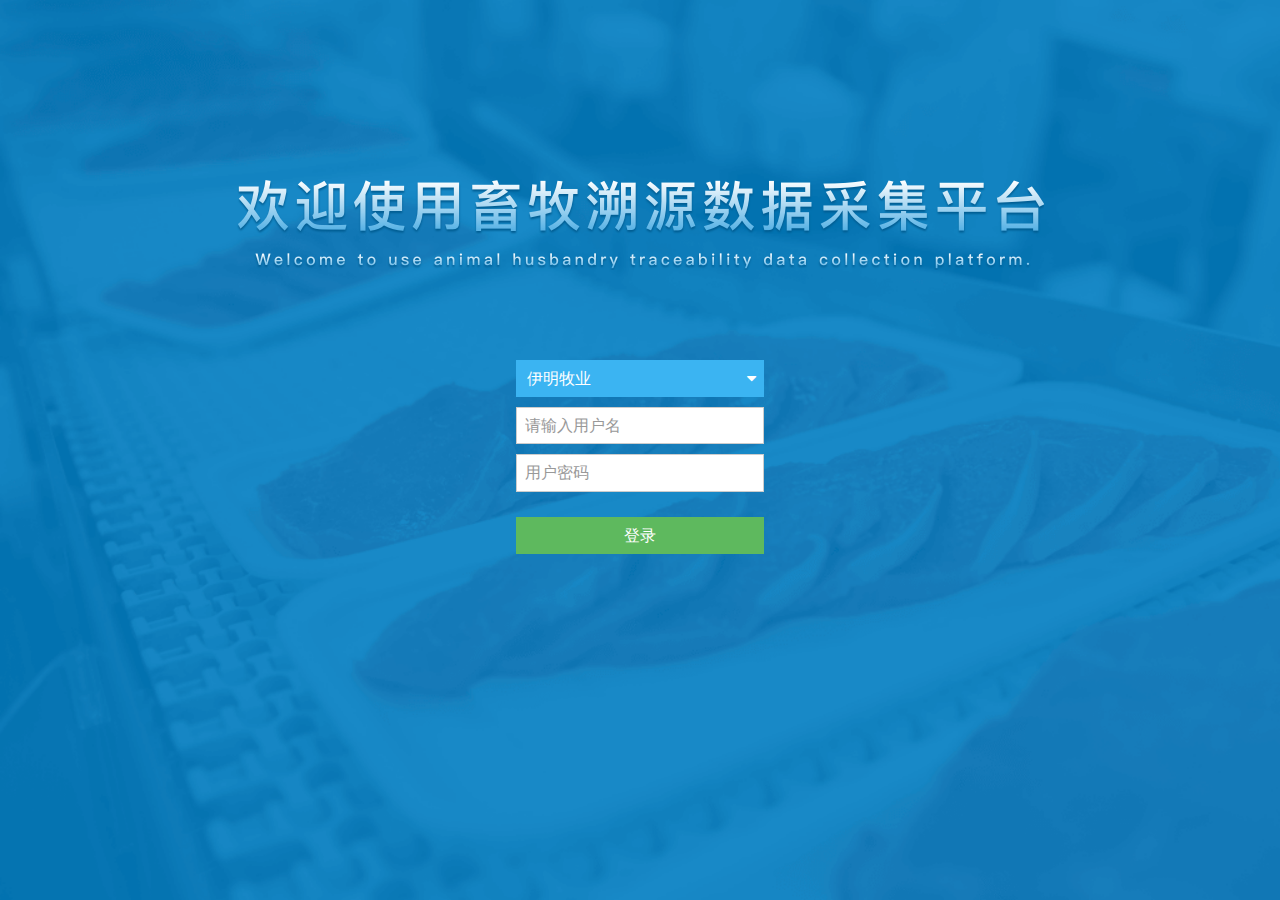
<file: butcher/index.html>
<!DOCTYPE html PUBLIC "-//WAPFORUM//DTD XHTML Mobile 1.0//EN" "http://www.wapforum.org/DTD/xhtml-mobile10.dtd">
<html>

<head lang="en">
    <meta charset="UTF-8">
    <meta http-equiv="X-UA-Compatible" content="IE=edge">
    <meta name="viewport" content="width=device-width,initial-scale=1.0,maximum-scale=1.0,user-scalable=0" ">
    <meta name="format-detection" content="telephone=no">
    <!-- Set render engine for 360 browser -->
    <meta name="renderer" content="webkit">
    <!-- No Baidu Siteapp-->
    <meta http-equiv="Cache-Control" content="no-siteapp" />
    <link rel="alternate icon" type="image/png" href="favicon.png">
    <link rel="stylesheet" href="css/amazeui.min.css" />
    <link rel="stylesheet" href="css/main.css" />

    <script src="js/jquery-3.3.1.min.js"></script>
    <script src="js/amazeui.min.js"></script>
    <title>屠宰</title>


</head>

<body>
    <div class="login">
        <div class="login-title hidden" style="background-image: url(images/bgtitle.png);"></div>
        <div class="login-input hidden">
            <select data-am-selected="{btnWidth: '100%', btnSize: 'sm', btnStyle: 'secondary'}">
                <option value="1" selected>伊明牧业</option>
                <option value="2">伊利牧业</option>
                <option value="3">蒙牛牧业</option>
            </select>
            <form class="am-form">
                <fieldset class="am-form-set am-form-icon am-form-feedback">
                    <div class="am-form-group am-form-icon am-form-feedback">
                        <input type="text" name="username" class="am-form-field" placeholder="请输入用户名">
                    </div>
                    <div class="am-form-group am-form-icon am-form-feedback">
                        <input type="text" name="password" class="am-form-field" placeholder="用户密码">
                    </div>
                </fieldset>
                <button type="submit" id="submit" class="am-btn am-btn-success am-btn-block">登录</button>
            </form>
            <div class="alert">
                <p></p>
            </div>
        </div>
    </div>
    <div class="nav">
        <ul class="one">
            <li>
                <a href="" class="am-btn hidden" title="butch" data-nav="1" style="background-color: #18B7B7;">
                    <img src="images/butch.png" alt="" />
                    <p>个体屠宰</p>
                </a>
            </li>
            <li>
                <a href="weighing.html" class="am-btn hidden" title="weight" data-nav="2" style="background-color: #03A1E6;">
                    <img src="images/weight.png" alt="" />
                    <p>白条称重</p>
                </a>
            </li>
            <li>
                <a href="acid.html" class="am-btn hidden" title="acid" data-nav="3" style="background-color: #646464;">
                    <img src="images/acid.png" alt="" />
                    <p>排酸</p>
                </a>
            </li>
        </ul>
        <ul class="two">
            <li>
                <a href="" class="am-btn hidden" title="break" data-nav="4" style="background-color: #E25411;">
                    <img src="images/break.png" alt="" />
                    <p>分割</p>
                </a>
            </li>
            <li>
                <ul>
                    <li>
                        <a href="package.html" class="am-btn hidden" title="package" data-nav="5" style="background-color: #FF9A2C;">
                            <img src="images/package.png" alt="" />
                            <p>包装</p>
                        </a>
                    </li>
                    <li>
                        <a href="" class="am-btn hidden" title="paste" data-nav="6" style="background-color: #4E68E0;">
                            <img src="images/paste.png" alt="" />
                            <p>克隆</p>
                        </a>
                    </li>
                </ul>
            </li>
            <li>
                <a href="" class="am-btn hidden" title="storage" data-nav="7" style="background-color: #26AC0C;">
                    <img src="images/storage.png" alt="" />
                    <p>出入库</p>
                </a>
            </li>
        </ul>
    </div>

    <div class="am-modal am-modal-loading am-modal-no-btn" tabindex="-1" id="my-modal-loading">
        <div class="am-modal-dialog">
            <div class="am-modal-hd">正在提交...</div>
            <div class="am-modal-bd">
                <span class="am-icon-spinner am-icon-spin"></span>
            </div>
        </div>
    </div>

<script>
    // 内容渐入
    $(window).on('load',function() {
        setTimeout(function(){
            $('.login-title').removeClass('hidden').addClass('am-animation-fade');
        },200);
        setTimeout(function(){
            $('.login-input').removeClass('hidden').addClass('am-animation-fade');
        },500);
        setTimeout(function(){
            $('.am-animation-fade').removeClass('am-animation-fade');
        },1400);
    });
    $(function(){
        $('#submit').on('click',function(){
            event.preventDefault();
            // 输入内容校验
            var username = $('input[name="username"]').val();
            var password = $('input[name="password"]').val();
            if(username != ''){
                if(password != ''){
                    submit();
                }else{
                    $('input[name="password"]').parent('.am-form-group').addClass('am-form-warning');
                    $('input[name="password"]').focus();
                };
            }else{
                $('input[name="username"]').parent('.am-form-group').addClass('am-form-warning');
                $('input[name="username"]').focus();
            }
        });
        // 清除警告样式
        $('.am-form-field').on('change',function(){
            if($(this).val() != ''){
                $(this).parent('.am-form-group').removeClass('am-form-warning');
                $('.alert p').html('');
            };
        })
    })

    function submit(){
        $('#my-modal-loading').modal('open');
        // 提交返回操作
        var success = true;
        var false_msg = '用户名或密码错误';

        if(success){

            setTimeout(function(){
                $('#my-modal-loading').modal('close');
                $('.login-input').addClass('hidden');
                $('.login').css('z-index','1');
                upFade();
            },200);

        }else{

            setTimeout(function(){
                $('#my-modal-loading').modal('close');
                $('.alert p').html(false_msg);
            },200);
            setTimeout(function(){
                $('.am-selected').addClass('am-animation-shake');
                $('.am-form').addClass('am-animation-shake');
            },300);
            setTimeout(function(){
                $('.am-selected').removeClass('am-animation-shake');
                $('.am-form').removeClass('am-animation-shake');
            },600)
        }
    }

    var upNum = 1;
    function upFade(){
        if( upNum < 8 ){
            setTimeout(function(){
                $('a[data-nav="'+upNum+'"]').removeClass('hidden').addClass('am-animation-slide-bottom');
                upNum++;
                upFade();
            },100)
        }
    }

</script>
</body>

</html>
</file>
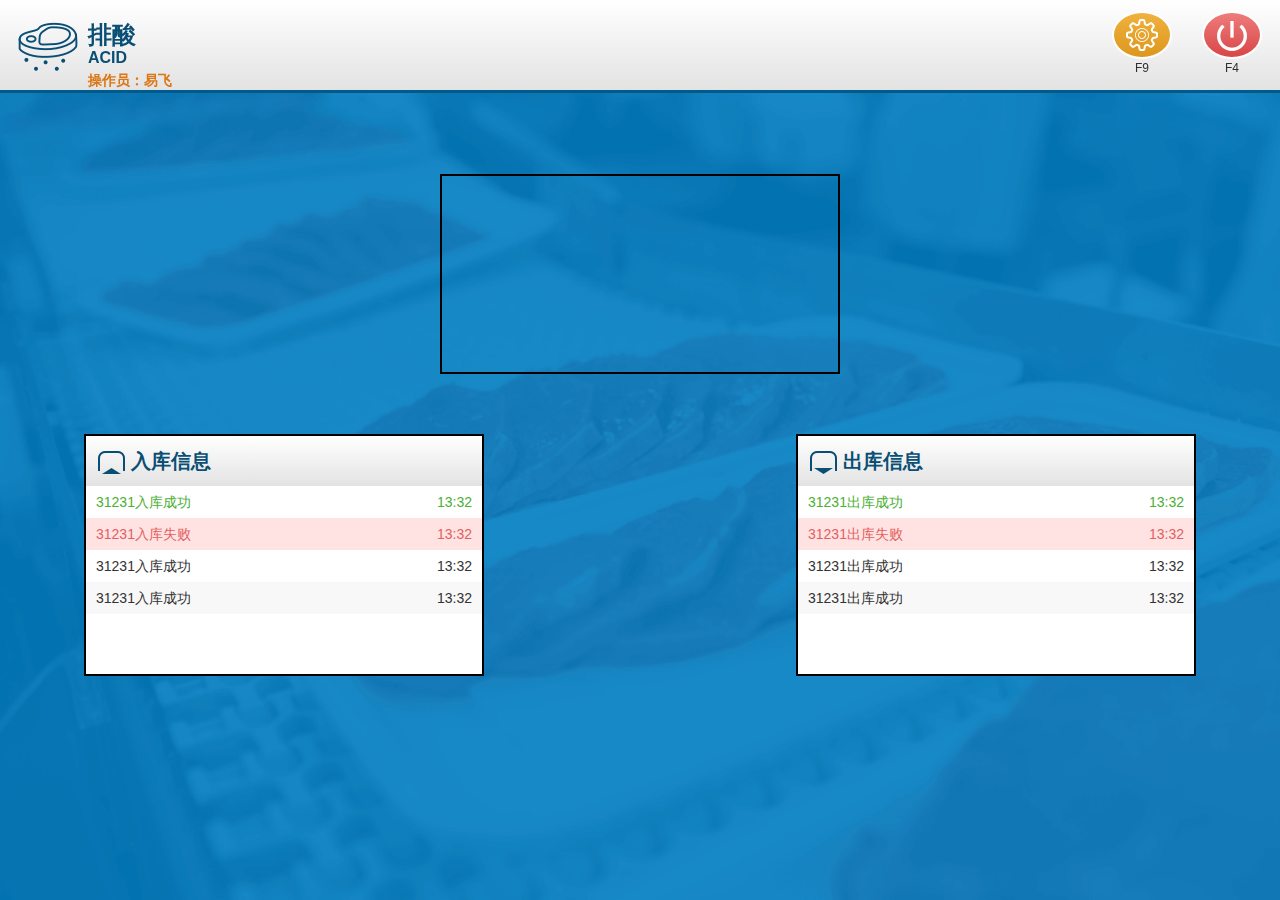
<file: butcher/acid.html>
<!DOCTYPE html PUBLIC "-//WAPFORUM//DTD XHTML Mobile 1.0//EN" "http://www.wapforum.org/DTD/xhtml-mobile10.dtd">
<html>

<head lang="en">
    <meta charset="UTF-8">
    <meta http-equiv="X-UA-Compatible" content="IE=edge">
    <meta name="viewport" content="width=device-width,initial-scale=1.0,maximum-scale=1.0,user-scalable=0" ">
    <meta name="format-detection" content="telephone=no">
    <!-- Set render engine for 360 browser -->
    <meta name="renderer" content="webkit">
    <!-- No Baidu Siteapp-->
    <meta http-equiv="Cache-Control" content="no-siteapp" />
    <link rel="alternate icon" type="image/png" href="favicon.png">
    <link rel="stylesheet" href="css/amazeui.min.css" />
    <link rel="stylesheet" href="css/main.css" />

    <script src="js/jquery-3.3.1.min.js"></script>
    <script src="js/amazeui.min.js"></script>
    <title>排酸</title>


</head>

<body>
    <header>
        <div class="head">
            <div class="title">
                <img src="images/acid-blue.png" alt="" />
                <h1>
                    <p>排酸</p>
                    <span>ACID</span>
                </h1>
            </div>
            <div class="control">
                <ul>
                    <li>
                        <a href="javsscript:;" class="am-btn" data-fun="2">
                            <img src="images/set.png" alt="" />
                        </a>
                        <p>F9</p>
                    </li>
                    <li>
                        <a href="javsscript:;" class="am-btn" data-fun="3">
                            <img src="images/quit.png" alt="" />
                        </a>
                        <p>F4</p>
                    </li>
                </ul>
            </div>
        </div>
        <div class="username"><span>操作员：易飞</span></div>
    </header>
    <div class="fun_bd">
        <div class="temperature">
            <div class="display">

            </div>
            <div class="info">
                <div class="table">
                    <div class="hd">
                        <img src="images/storage-in.png" alt="" />
                        <span>入库信息</span>
                    </div>
                    <div class="bd">
                        <ul>
                            <li data-num="1">
                                <span>31231入库成功</span><span>13:32</span>
                            </li>
                            <li data-num="0">
                                <span>31231入库失败</span><span>13:32</span>
                            </li>
                            <li data-num="1">
                                <span>31231入库成功</span><span>13:32</span>
                            </li>
                            <li data-num="1">
                                <span>31231入库成功</span><span>13:32</span>
                            </li>
                        </ul>
                    </div>
                </div>
                <div class="table">
                    <div class="hd">
                        <img src="images/storage-out.png" alt="" />
                        <span>出库信息</span>
                    </div>
                    <div class="bd">
                        <ul>
                            <li data-num="1">
                                <span>31231出库成功</span><span>13:32</span>
                            </li>
                            <li data-num="0">
                                <span>31231出库失败</span><span>13:32</span>
                            </li>
                            <li data-num="1">
                                <span>31231出库成功</span><span>13:32</span>
                            </li>
                            <li data-num="1">
                                <span>31231出库成功</span><span>13:32</span>
                            </li>
                        </ul>
                    </div>
                </div>
            </div>
        </div>
    </div>

<script>

    $(window).on('load',function() {

    });
    $(function(){

    });



</script>
</body>

</html>
</file>
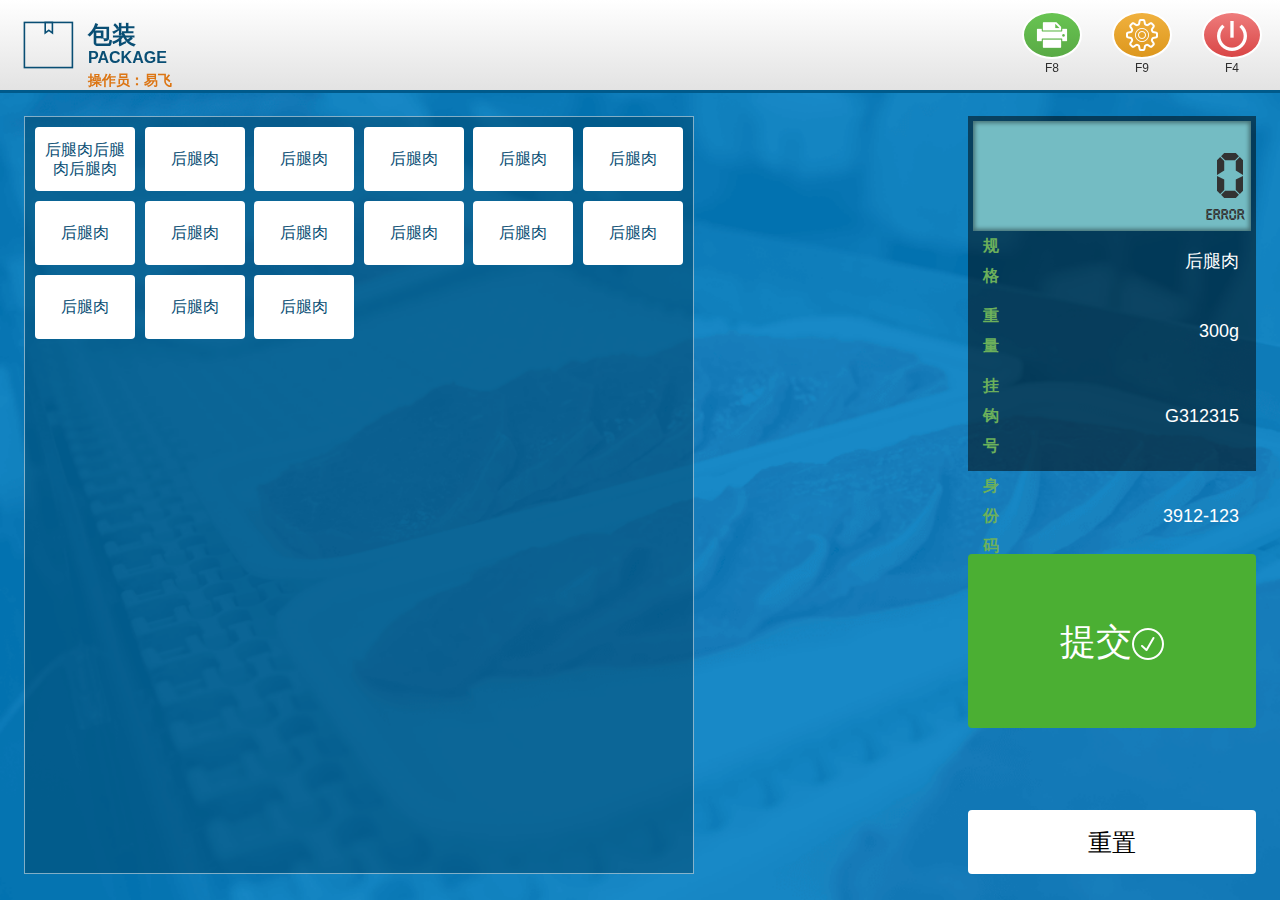
<file: butcher/package.html>
<!DOCTYPE html PUBLIC "-//WAPFORUM//DTD XHTML Mobile 1.0//EN" "http://www.wapforum.org/DTD/xhtml-mobile10.dtd">
<html>

<head lang="en">
    <meta charset="UTF-8">
    <meta http-equiv="X-UA-Compatible" content="IE=edge">
    <meta name="viewport" content="width=device-width,initial-scale=1.0,maximum-scale=1.0,user-scalable=0" ">
    <meta name="format-detection" content="telephone=no">
    <!-- Set render engine for 360 browser -->
    <meta name="renderer" content="webkit">
    <!-- No Baidu Siteapp-->
    <meta http-equiv="Cache-Control" content="no-siteapp" />
    <link rel="alternate icon" type="image/png" href="favicon.png">
    <link rel="stylesheet" href="css/amazeui.min.css" />
    <link rel="stylesheet" href="css/main.css" />

    <script src="js/jquery-3.3.1.min.js"></script>
    <script src="js/amazeui.min.js"></script>
    <title>包装</title>


</head>

<body>
    <header>
        <div class="head">
            <div class="title">
                <img src="images/package-blue.png" alt="" />
                <h1>
                    <p>包装</p>
                    <span>PACKAGE</span>
                </h1>
            </div>
            <div class="control">
                <ul>
                    <li>
                        <a href="print.html" class="am-btn" data-fun="4">
                            <img src="images/print.png" alt="" />
                        </a>
                        <p>F8</p>
                    </li>
                    <li>
                        <a href="javsscript:;" class="am-btn" data-fun="2">
                            <img src="images/set.png" alt="" />
                        </a>
                        <p>F9</p>
                    </li>
                    <li>
                        <a href="javsscript:;" class="am-btn" data-fun="3">
                            <img src="images/quit.png" alt="" />
                        </a>
                        <p>F4</p>
                    </li>
                </ul>
            </div>
        </div>
        <div class="username"><span>操作员：易飞</span></div>
    </header>
    <div class="fun_bd">
        <div class="package-control">
            <div class="list">
                <a href="javsscript:;" class="am-btn"><span>后腿肉后腿肉后腿肉</span></a>
                <a href="javsscript:;" class="am-btn"><span>后腿肉</span></a>
                <a href="javsscript:;" class="am-btn"><span>后腿肉</span></a>
                <a href="javsscript:;" class="am-btn"><span>后腿肉</span></a>
                <a href="javsscript:;" class="am-btn"><span>后腿肉</span></a>
                <a href="javsscript:;" class="am-btn"><span>后腿肉</span></a>
                <a href="javsscript:;" class="am-btn"><span>后腿肉</span></a>
                <a href="javsscript:;" class="am-btn"><span>后腿肉</span></a>
                <a href="javsscript:;" class="am-btn"><span>后腿肉</span></a>
                <a href="javsscript:;" class="am-btn"><span>后腿肉</span></a>
                <a href="javsscript:;" class="am-btn"><span>后腿肉</span></a>
                <a href="javsscript:;" class="am-btn"><span>后腿肉</span></a>
                <a href="javsscript:;" class="am-btn"><span>后腿肉</span></a>
                <a href="javsscript:;" class="am-btn"><span>后腿肉</span></a>
                <a href="javsscript:;" class="am-btn"><span>后腿肉</span></a>
            </div>
            <div class="function">
                <div class="display">
                    <div class="led">
                        <p>1234567890</p>
                        <span class="error hidden">error</span>
                    </div>
                    <div class="record">
                        <ul>
                            <li>
                                <label>规格</label><input type="text" readonly="" value="后腿肉" />
                            </li>
                            <li>
                                <label>重量</label><input type="text" readonly="" value="300g" />
                            </li>
                            <li>
                                <label>挂钩号</label><input type="text" readonly="" value="G312315" />
                            </li>
                            <li>
                                <label>身份码</label><input type="text" readonly="" value="3912-123" />
                            </li>
                        </ul>
                    </div>
                    <div class="info">
                        请放称重！
                    </div>
                </div>
                <div class="submit">
                    <a href="javascript:;" class="am-btn">提交<img src="images/submit.png" alt="" /></a>
                </div>
                <div class="reset">
                    <a href="javascript:;" class="am-btn">重置</a>
                </div>
            </div>
        </div>
    </div>

<script>

    $(window).on('load',function() {

    });
    $(function(){
        console.log();
        lastNum();
        weigh();
    });

    // 菜单排列
    function lastNum(){
        var a = $('.package-control .list a').length;
        var j = a % 6;
        var n;
        if(j == 0){
            n = 0;
        }else{
            n = 6 - j;
        };
        for (var i = 1; i <= n; i++) {
            $('.package-control .list').append('<div class="lastNum"></div>');
        }
    }

    // 超出计量处理
    function weigh(){
        var num = $('.led p').text();
        if( num.toString().length > 9 ){
            $('.led p').text('0');
            $('.led .error').removeClass('hidden');
        }
    }


</script>
</body>

</html>
</file>
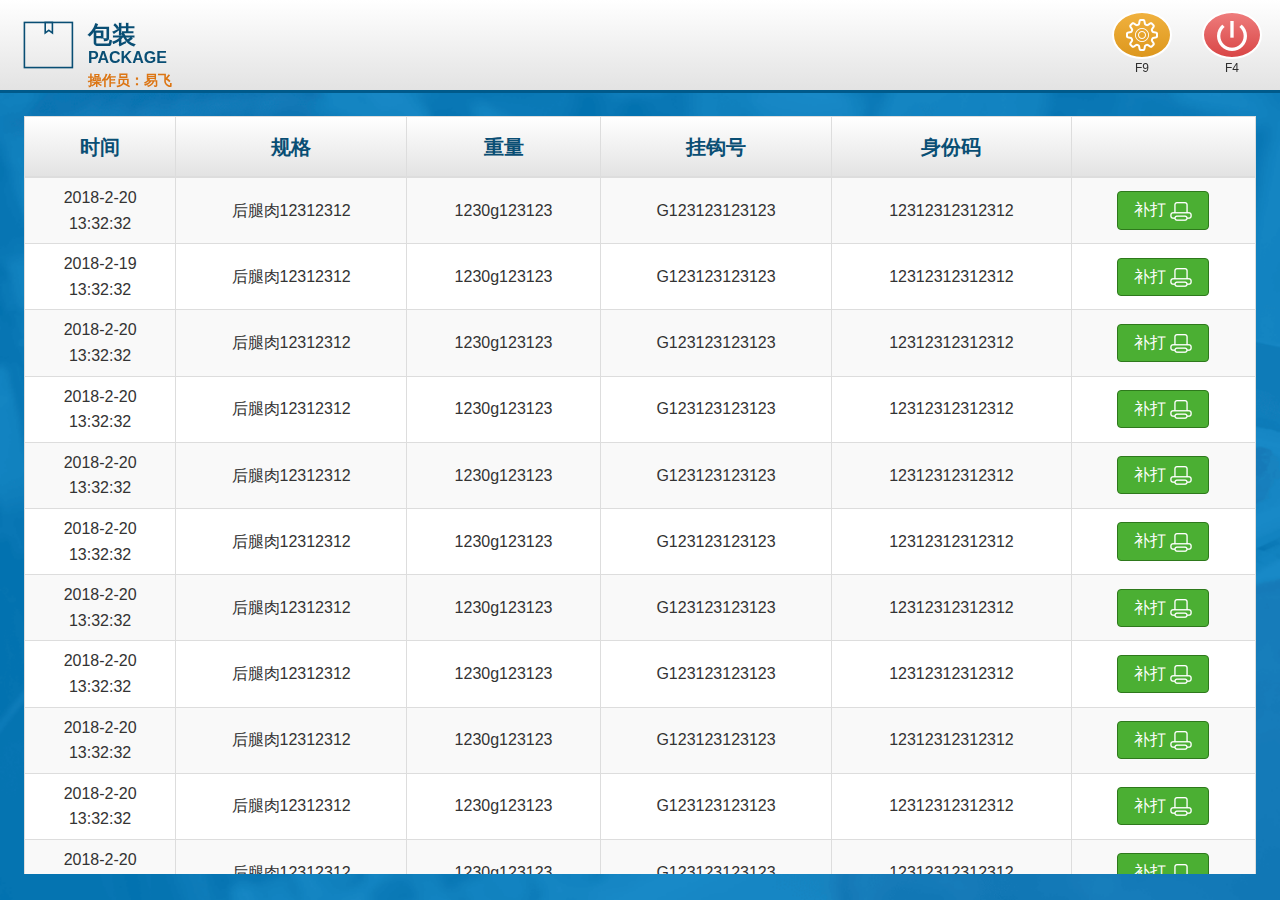
<file: butcher/print.html>
<!DOCTYPE html PUBLIC "-//WAPFORUM//DTD XHTML Mobile 1.0//EN" "http://www.wapforum.org/DTD/xhtml-mobile10.dtd">
<html>

<head lang="en">
    <meta charset="UTF-8">
    <meta http-equiv="X-UA-Compatible" content="IE=edge">
    <meta name="viewport" content="width=device-width,initial-scale=1.0,maximum-scale=1.0,user-scalable=0" ">
    <meta name="format-detection" content="telephone=no">
    <!-- Set render engine for 360 browser -->
    <meta name="renderer" content="webkit">
    <!-- No Baidu Siteapp-->
    <meta http-equiv="Cache-Control" content="no-siteapp" />
    <link rel="alternate icon" type="image/png" href="favicon.png">
    <link rel="stylesheet" href="css/amazeui.min.css" />
    <link rel="stylesheet" href="css/main.css" />

    <script src="js/jquery-3.3.1.min.js"></script>
    <script src="js/amazeui.min.js"></script>
    <title>包装</title>


</head>

<body>
    <header>
        <div class="head">
            <div class="title">
                <img src="images/package-blue.png" alt="" />
                <h1>
                    <p>包装</p>
                    <span>PACKAGE</span>
                </h1>
            </div>
            <div class="control">
                <ul>
                    <li>
                        <a href="javsscript:;" class="am-btn" data-fun="2">
                            <img src="images/set.png" alt="" />
                        </a>
                        <p>F9</p>
                    </li>
                    <li>
                        <a href="javsscript:;" class="am-btn" data-fun="3">
                            <img src="images/quit.png" alt="" />
                        </a>
                        <p>F4</p>
                    </li>
                </ul>
            </div>
        </div>
        <div class="username"><span>操作员：易飞</span></div>
    </header>
    <div class="fun_bd">
        <div class="print-list">
            <div class="table">
                <table class="am-table am-table-bordered am-table-striped am-table-hover am-table-centered">
                    <thead>
                        <tr>
                            <th>时间</th>
                            <th>规格</th>
                            <th>重量</th>
                            <th>挂钩号</th>
                            <th>身份码</th>
                            <th></th>
                        </tr>
                    </thead>
                    <tbody>
                        <tr>
                            <td>2018-2-20<br />13:32:32</td>
                            <td>后腿肉12312312</td>
                            <td>1230g123123</td>
                            <td>G123123123123</td>
                            <td>12312312312312</td>
                            <td><a href="javascript:;" class="am-btn">补打<img src="images/print-m.png" alt="" /></a></td>
                        </tr>
                        <tr>
                            <td>2018-2-19<br />13:32:32</td>
                            <td>后腿肉12312312</td>
                            <td>1230g123123</td>
                            <td>G123123123123</td>
                            <td>12312312312312</td>
                            <td><a href="javascript:;" class="am-btn">补打<img src="images/print-m.png" alt="" /></a></td>
                        </tr>
                        <tr>
                            <td>2018-2-20<br />13:32:32</td>
                            <td>后腿肉12312312</td>
                            <td>1230g123123</td>
                            <td>G123123123123</td>
                            <td>12312312312312</td>
                            <td><a href="javascript:;" class="am-btn">补打<img src="images/print-m.png" alt="" /></a></td>
                        </tr>
                        <tr>
                            <td>2018-2-20<br />13:32:32</td>
                            <td>后腿肉12312312</td>
                            <td>1230g123123</td>
                            <td>G123123123123</td>
                            <td>12312312312312</td>
                            <td><a href="javascript:;" class="am-btn">补打<img src="images/print-m.png" alt="" /></a></td>
                        </tr>
                        <tr>
                            <td>2018-2-20<br />13:32:32</td>
                            <td>后腿肉12312312</td>
                            <td>1230g123123</td>
                            <td>G123123123123</td>
                            <td>12312312312312</td>
                            <td><a href="javascript:;" class="am-btn">补打<img src="images/print-m.png" alt="" /></a></td>
                        </tr>
                        <tr>
                            <td>2018-2-20<br />13:32:32</td>
                            <td>后腿肉12312312</td>
                            <td>1230g123123</td>
                            <td>G123123123123</td>
                            <td>12312312312312</td>
                            <td><a href="javascript:;" class="am-btn">补打<img src="images/print-m.png" alt="" /></a></td>
                        </tr>
                        <tr>
                            <td>2018-2-20<br />13:32:32</td>
                            <td>后腿肉12312312</td>
                            <td>1230g123123</td>
                            <td>G123123123123</td>
                            <td>12312312312312</td>
                            <td><a href="javascript:;" class="am-btn">补打<img src="images/print-m.png" alt="" /></a></td>
                        </tr>

                        <tr>
                            <td>2018-2-20<br />13:32:32</td>
                            <td>后腿肉12312312</td>
                            <td>1230g123123</td>
                            <td>G123123123123</td>
                            <td>12312312312312</td>
                            <td><a href="javascript:;" class="am-btn">补打<img src="images/print-m.png" alt="" /></a></td>
                        </tr>
                        <tr>
                            <td>2018-2-20<br />13:32:32</td>
                            <td>后腿肉12312312</td>
                            <td>1230g123123</td>
                            <td>G123123123123</td>
                            <td>12312312312312</td>
                            <td><a href="javascript:;" class="am-btn">补打<img src="images/print-m.png" alt="" /></a></td>
                        </tr>
                        <tr>
                            <td>2018-2-20<br />13:32:32</td>
                            <td>后腿肉12312312</td>
                            <td>1230g123123</td>
                            <td>G123123123123</td>
                            <td>12312312312312</td>
                            <td><a href="javascript:;" class="am-btn">补打<img src="images/print-m.png" alt="" /></a></td>
                        </tr>
                        <tr>
                            <td>2018-2-20<br />13:32:32</td>
                            <td>后腿肉12312312</td>
                            <td>1230g123123</td>
                            <td>G123123123123</td>
                            <td>12312312312312</td>
                            <td><a href="javascript:;" class="am-btn">补打<img src="images/print-m.png" alt="" /></a></td>
                        </tr>
                    </tbody>
                </table>
            </div>
        </div>
    </div>

<script>

    $(window).on('load',function() {

    });
    $(function(){

    });


</script>
</body>

</html>
</file>
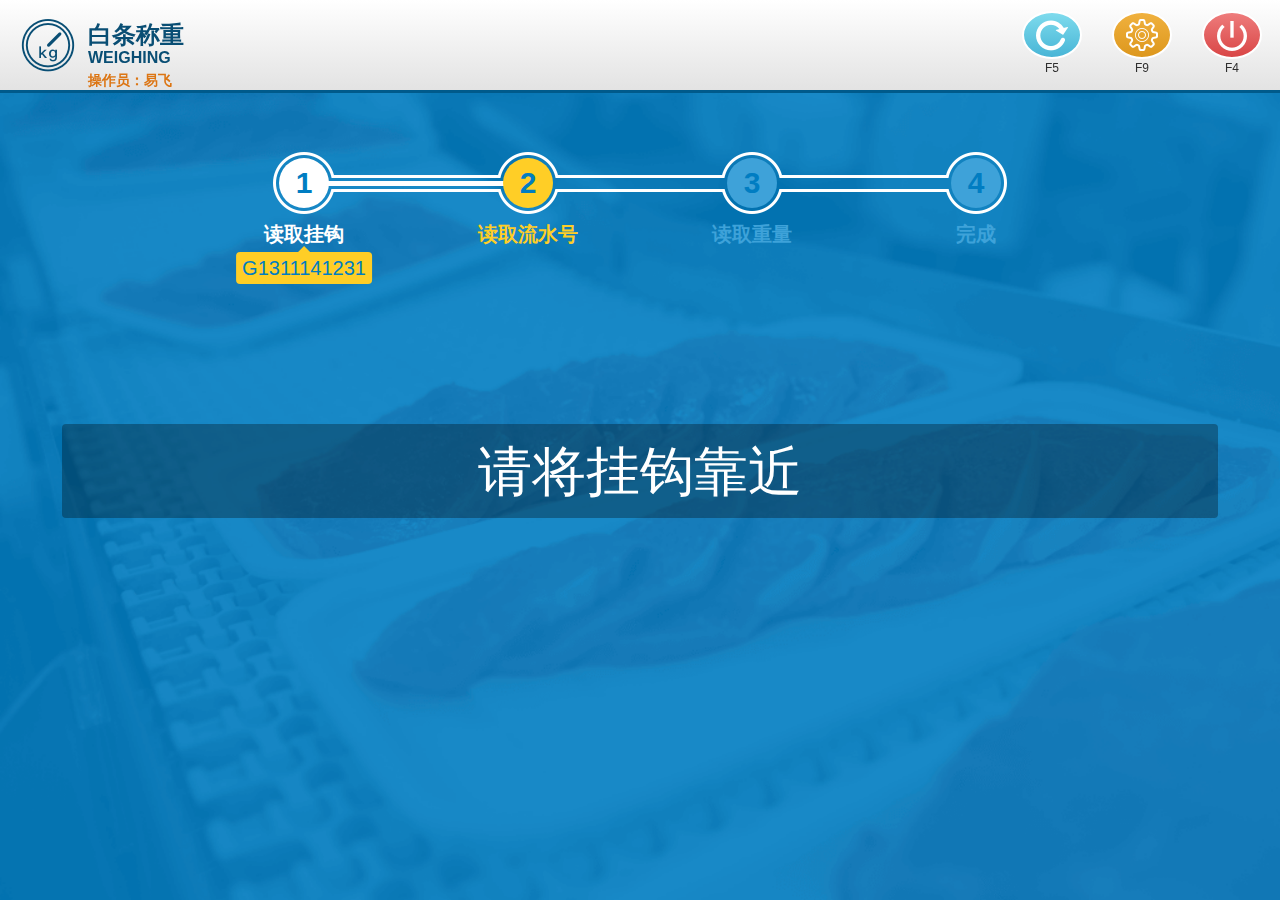
<file: butcher/weighing.html>
<!DOCTYPE html PUBLIC "-//WAPFORUM//DTD XHTML Mobile 1.0//EN" "http://www.wapforum.org/DTD/xhtml-mobile10.dtd">
<html>

<head lang="en">
    <meta charset="UTF-8">
    <meta http-equiv="X-UA-Compatible" content="IE=edge">
    <meta name="viewport" content="width=device-width,initial-scale=1.0,maximum-scale=1.0,user-scalable=0" ">
    <meta name="format-detection" content="telephone=no">
    <!-- Set render engine for 360 browser -->
    <meta name="renderer" content="webkit">
    <!-- No Baidu Siteapp-->
    <meta http-equiv="Cache-Control" content="no-siteapp" />
    <link rel="alternate icon" type="image/png" href="favicon.png">
    <link rel="stylesheet" href="css/amazeui.min.css" />
    <link rel="stylesheet" href="css/main.css" />

    <script src="js/jquery-3.3.1.min.js"></script>
    <script src="js/amazeui.min.js"></script>
    <title>白条称重</title>


</head>

<body>
    <header>
        <div class="head">
            <div class="title">
                <img src="images/weight-blue.png" alt="" />
                <h1>
                    <p>白条称重</p>
                    <span>WEIGHING</span>
                </h1>
            </div>
            <div class="control">
                <ul>
                    <li>
                        <a href="javsscript:;" class="am-btn" data-fun="1">
                            <img src="images/fresh.png" alt="" />
                        </a>
                        <p>F5</p>
                    </li>
                    <li>
                        <a href="javsscript:;" class="am-btn" data-fun="2">
                            <img src="images/set.png" alt="" />
                        </a>
                        <p>F9</p>
                    </li>
                    <li>
                        <a href="javsscript:;" class="am-btn" data-fun="3">
                            <img src="images/quit.png" alt="" />
                        </a>
                        <p>F4</p>
                    </li>
                </ul>
            </div>
        </div>
        <div class="username"><span>操作员：易飞</span></div>
    </header>
    <div class="fun_bd">
        <div class="process">
            <div class="ranger_4">
                <ul>
                    <li class="done">1
                        <p>
                            读取挂钩
                            <span>
                                G1311141231
                            </span>
                        </p>
                    </li>
                    <li class="active">2
                        <p>
                            读取流水号
                        </p>
                    </li>
                    <li>3
                        <p>
                            读取重量
                        </p>
                    </li>
                    <li>4
                        <p>
                            完成
                        </p>
                    </li>
                </ul>
                <div class="progress">
                    <!-- 设置进度条宽度 -->
                    <div class="slide" style="width: 33%;"></div>
                </div>
            </div>
            <div class="info">
                <div class="cont">
                    <span>请将挂钩靠近
                        <ul>
                            <li></li>
                            <li></li>
                            <li></li>
                        </ul>
                    </span>
                </div>
            </div>
        </div>
    </div>

<script>

    $(window).on('load',function() {

    });
    $(function(){

    });



</script>
</body>

</html>
</file>
<file: butcher/css/main.css>
@charset "utf-8";
/*主题色*/
html {
  position: relative;
  width: 100%;
  height: 100%;
}
body {
  background: #007DC2 url(../images/backbg.png) center no-repeat;
  background-size: cover;
  position: relative;
  width: 100%;
  height: 100%;
  font-family: "PingFangSC-Regular", "微软雅黑", Arial, Tahoma, sans-serif;
}
@font-face {
  font-family: UnidreamLED;
  src: url('../fonts/UnidreamLED.ttf');
}
.hidden {
  visibility: hidden;
}
.none {
  display: none;
}
.login {
  position: relative;
  z-index: 3;
  width: 100%;
  height: 100%;
  padding-top: 20vh;
}
.login .login-title {
  width: 808px;
  height: 90px;
  margin: 0 auto;
}
.login .login-input {
  width: 248px;
  margin: 10vh auto 0;
}
.login .login-input .am-selected {
  margin-bottom: 10px;
}
.login .login-input .am-selected .am-btn-sm {
  font-size: 1.6rem;
}
.login .login-input .am-form .am-form-group {
  margin-bottom: 10px;
}
.login .login-input .alert {
  margin-top: 10px;
  text-align: center;
  color: #fff;
  font-size: 14px;
}
.nav {
  position: absolute;
  z-index: 2;
  top: 50%;
  left: 50%;
  -webkit-transform: translate(-50%, 0);
  transform: translate(-50%, 0);
  width: 826px;
}
.nav > ul {
  list-style: none;
  display: -webkit-box;
  display: -webkit-flex;
  display: -moz-box;
  display: -ms-flexbox;
  display: flex;
  margin: 0;
  padding: 0;
}
.nav > ul li {
  text-align: center;
  -webkit-box-flex: 1;
  -webkit-flex: 1;
  -moz-box-flex: 1;
  -ms-flex: 1;
  flex: 1;
}
.nav > ul li + li {
  margin-left: 10px;
}
.nav > ul li a {
  display: block;
  color: #fff;
  border: 2px solid #fff;
  padding: 20px 0 10px;
  font-size: 20px;
  line-height: 32px;
  -webkit-transition: all 0.2s;
  transition: all 0.2s;
}
.nav > ul li a p {
  margin: 0;
}
.nav > ul + ul {
  margin-top: 10px;
}
.nav > ul > li {
  -webkit-box-flex: 1;
  -webkit-flex: 1;
  -moz-box-flex: 1;
  -ms-flex: 1;
  flex: 1;
}
.nav > ul > li > ul {
  list-style: none;
  display: -webkit-box;
  display: -webkit-flex;
  display: -moz-box;
  display: -ms-flexbox;
  display: flex;
  margin: 0;
  padding: 0;
}
.nav > ul > li > ul > li {
  -webkit-box-flex: 1;
  -webkit-flex: 1;
  -moz-box-flex: 1;
  -ms-flex: 1;
  flex: 1;
}
header {
  position: fixed;
  z-index: 2;
  top: 0;
  left: 0;
  width: 100%;
  height: 90px;
  background: -webkit-gradient(linear, left top, left bottom, from(#FFF), to(#E3E3E3));
  background: linear-gradient(to bottom, #FFF 0%, #E3E3E3 100%);
  filter: progid:DXImageTransform.Microsoft.gradient(startColorstr='#FFF', endColorstr='#E3E3E3', GradientType=0);
  -webkit-box-shadow: 0 3px 0 #005A8B;
  box-shadow: 0 3px 0 #005A8B;
}
header .head {
  display: -webkit-box;
  display: -webkit-flex;
  display: -moz-box;
  display: -ms-flexbox;
  display: flex;
  -webkit-box-pack: justify;
  -webkit-justify-content: space-between;
  -moz-box-pack: justify;
  -ms-flex-pack: justify;
  justify-content: space-between;
}
header .head .title {
  display: -webkit-box;
  display: -webkit-flex;
  display: -moz-box;
  display: -ms-flexbox;
  display: flex;
  -webkit-box-align: center;
  -webkit-align-items: center;
  -moz-box-align: center;
  -ms-flex-align: center;
  align-items: center;
  height: 90px;
  padding-left: 18px;
}
header .head .title img {
  display: block;
  -webkit-box-flex: 0;
  -webkit-flex: none;
  -moz-box-flex: 0;
  -ms-flex: none;
  flex: none;
  width: 60px;
  height: 58px;
  margin-right: 10px;
}
header .head .title h1 {
  margin: 0;
  line-height: 20px;
  padding-top: 2px;
  color: #094E74;
}
header .head .title h1 p {
  margin: 0;
  font-size: 24px;
  line-height: 20px;
}
header .head .title h1 span {
  font-size: 16px;
}
header .head .control ul {
  list-style: none;
  display: -webkit-box;
  display: -webkit-flex;
  display: -moz-box;
  display: -ms-flexbox;
  display: flex;
  margin: 0;
  padding: 0;
  -webkit-box-align: center;
  -webkit-align-items: center;
  -moz-box-align: center;
  -ms-flex-align: center;
  align-items: center;
  height: 90px;
  padding-right: 18px;
}
header .head .control ul li + li {
  margin-left: 30px;
}
header .head .control ul li a {
  display: block;
  width: 60px;
  height: 48px;
  padding: 0;
  border-radius: 50%;
  border: 2px solid #fff;
}
header .head .control ul li a img {
  display: block;
  margin: 6px auto;
  width: 32px;
  height: 32px;
}
header .head .control ul li a[data-fun="1"] {
  background: -webkit-gradient(linear, left top, left bottom, from(#7EDBED), to(#48B5D6));
  background: linear-gradient(to bottom, #7EDBED 0%, #48B5D6 100%);
  filter: progid:DXImageTransform.Microsoft.gradient(startColorstr='#7EDBED', endColorstr='#48B5D6', GradientType=0);
}
header .head .control ul li a[data-fun="2"] {
  background: -webkit-gradient(linear, left top, left bottom, from(#F0B13E), to(#DD971D));
  background: linear-gradient(to bottom, #F0B13E 0%, #DD971D 100%);
  filter: progid:DXImageTransform.Microsoft.gradient(startColorstr='#F0B13E', endColorstr='#DD971D', GradientType=0);
}
header .head .control ul li a[data-fun="3"] {
  background: -webkit-gradient(linear, left top, left bottom, from(#EE7C7C), to(#D94646));
  background: linear-gradient(to bottom, #EE7C7C 0%, #D94646 100%);
  filter: progid:DXImageTransform.Microsoft.gradient(startColorstr='#EE7C7C', endColorstr='#D94646', GradientType=0);
}
header .head .control ul li a[data-fun="4"] {
  background: -webkit-gradient(linear, left top, left bottom, from(#68C452), to(#59AA45));
  background: linear-gradient(to bottom, #68C452 0%, #59AA45 100%);
  filter: progid:DXImageTransform.Microsoft.gradient(startColorstr='#68C452', endColorstr='#59AA45', GradientType=0);
}
header .head .control ul li p {
  margin: 0;
  text-align: center;
  font-size: 12px;
  color: #2F2F2F;
}
header .username {
  position: absolute;
  z-index: 3;
  top: 70px;
  left: 88px;
  padding-right: 20px;
  font-size: 14px;
  line-height: 20px;
  font-weight: 600;
  color: #dc7513;
}
.fun_bd {
  position: relative;
  width: 100%;
  height: 100%;
  overflow-x: hidden;
  overflow-y: auto;
  padding-top: 90px;
}
.fun_bd .process {
  position: relative;
  width: 100%;
  height: 100%;
  padding: 62px;
}
.fun_bd .process .ranger_4 {
  position: relative;
  width: 734px;
  height: 62px;
  margin: 0 auto;
  background: url(../images/Combined.png) center no-repeat;
  background-size: cover;
  display: -webkit-box;
  display: -webkit-flex;
  display: -moz-box;
  display: -ms-flexbox;
  display: flex;
}
.fun_bd .process .ranger_4 ul {
  position: relative;
  z-index: 2;
  list-style: none;
  margin: 0;
  padding: 0 6px;
  display: -webkit-box;
  display: -webkit-flex;
  display: -moz-box;
  display: -ms-flexbox;
  display: flex;
  -webkit-box-pack: justify;
  -webkit-justify-content: space-between;
  -moz-box-pack: justify;
  -ms-flex-pack: justify;
  justify-content: space-between;
  -webkit-box-align: center;
  -webkit-align-items: center;
  -moz-box-align: center;
  -ms-flex-align: center;
  align-items: center;
  -webkit-box-flex: 1;
  -webkit-flex: 1;
  -moz-box-flex: 1;
  -ms-flex: 1;
  flex: 1;
}
.fun_bd .process .ranger_4 ul li {
  position: relative;
  width: 50px;
  height: 50px;
  border-radius: 50%;
  -webkit-box-flex: 0;
  -webkit-flex: none;
  -moz-box-flex: 0;
  -ms-flex: none;
  flex: none;
  background-color: #3EA2D9;
  text-align: center;
  line-height: 50px;
  font-weight: 600;
  font-size: 30px;
  color: #007DC2;
}
.fun_bd .process .ranger_4 ul li.done {
  background-color: #fff;
}
.fun_bd .process .ranger_4 ul li.done p {
  color: #fff;
}
.fun_bd .process .ranger_4 ul li.active {
  background-color: #FFCE26;
  -webkit-animation: shing .5s ease infinite alternate;
  animation: shing .5s ease infinite alternate;
}
.fun_bd .process .ranger_4 ul li.active p {
  color: #FFCE26;
}
.fun_bd .process .ranger_4 ul li p {
  width: 140px;
  margin: 10px 0 0;
  left: 50%;
  -webkit-transform: translate(-50%, 0);
  transform: translate(-50%, 0);
  position: absolute;
  font-size: 20px;
  line-height: 32px;
  color: #3EA2D9;
}
.fun_bd .process .ranger_4 ul li p span {
  position: absolute;
  bottom: -34px;
  left: 50%;
  -webkit-transform: translate(-50%, 0);
  transform: translate(-50%, 0);
  display: block;
  padding: 0 6px;
  border-radius: 4px;
  background-color: #FFCE26;
  text-align: center;
  color: #007DC2;
  font-weight: 400;
}
.fun_bd .process .ranger_4 ul li p span::after {
  content: '';
  position: absolute;
  top: -6px;
  left: 50%;
  -webkit-transform: translate(-50%, 0);
  transform: translate(-50%, 0);
  display: block;
  width: 0;
  height: 0;
  border-style: solid;
  border-color: transparent transparent #FFCE26 transparent;
  border-width: 0 6px 6px;
}
.fun_bd .process .ranger_4 .progress {
  position: absolute;
  z-index: 1;
  top: 31px;
  left: 50%;
  -webkit-transform: translate(-50%, -2px);
  transform: translate(-50%, -2px);
  width: 672px;
  height: 5px;
}
.fun_bd .process .ranger_4 .progress .slide {
  height: 100%;
  background-color: #fff;
}
.fun_bd .process .info {
  margin-top: 210px;
}
.fun_bd .process .info .cont {
  height: 94px;
  background-color: rgba(0, 0, 0, 0.3);
  border-radius: 4px;
  font-size: 54px;
  color: #fff;
  text-align: center;
  line-height: 94px;
}
.fun_bd .process .info .cont span {
  position: relative;
  width: auto;
  display: inline-block;
  margin: 0 auto;
}
.fun_bd .process .info .cont span ul {
  position: absolute;
  right: -60px;
  bottom: 22px;
  margin: 0;
  padding: 0;
  list-style: none;
}
.fun_bd .process .info .cont span ul li {
  float: left;
  width: 8px;
  height: 8px;
  -webkit-animation: wait .5s ease infinite alternate;
  animation: wait .5s ease infinite alternate;
}
.fun_bd .process .info .cont span ul li:nth-child(2) {
  margin-left: 10px;
  -webkit-animation: wait .5s ease .2s infinite alternate;
  animation: wait .5s ease .2s infinite alternate;
}
.fun_bd .process .info .cont span ul li:nth-child(3) {
  margin-left: 10px;
  -webkit-animation: wait .5s ease .4s infinite alternate;
  animation: wait .5s ease .4s infinite alternate;
}
.fun_bd .temperature {
  position: relative;
  width: 100%;
  height: 100%;
  padding: 84px;
}
.fun_bd .temperature .display {
  width: 400px;
  height: 200px;
  border: 2px solid #000;
  margin: 0 auto;
}
.fun_bd .temperature .info {
  display: -webkit-box;
  display: -webkit-flex;
  display: -moz-box;
  display: -ms-flexbox;
  display: flex;
  -webkit-box-pack: justify;
  -webkit-justify-content: space-between;
  -moz-box-pack: justify;
  -ms-flex-pack: justify;
  justify-content: space-between;
  margin-top: 60px;
}
.fun_bd .temperature .info .table {
  -webkit-box-flex: 0;
  -webkit-flex: none;
  -moz-box-flex: 0;
  -ms-flex: none;
  flex: none;
  width: 400px;
  height: 242px;
  border: 2px solid #000;
  overflow: hidden;
}
.fun_bd .temperature .info .table .hd {
  height: 50px;
  padding: 0 12px;
  background: -webkit-gradient(linear, left top, left bottom, from(#FFF), to(#E3E3E3));
  background: linear-gradient(to bottom, #FFF 0%, #E3E3E3 100%);
  filter: progid:DXImageTransform.Microsoft.gradient(startColorstr='#FFF', endColorstr='#E3E3E3', GradientType=0);
  -webkit-box-shadow: 0 1px 0 #9B9B9B;
  box-shadow: 0 1px 0 #9B9B9B;
  line-height: 50px;
  font-size: 20px;
  font-weight: 600;
  color: #094E74;
}
.fun_bd .temperature .info .table .bd {
  width: 100%;
  height: 100%;
  background-color: #fff;
  padding-bottom: 50px;
  overflow-x: hidden;
  overflow-y: auto;
}
.fun_bd .temperature .info .table .bd ul {
  list-style: none;
  margin: 0;
  padding: 0;
}
.fun_bd .temperature .info .table .bd ul li {
  display: -webkit-box;
  display: -webkit-flex;
  display: -moz-box;
  display: -ms-flexbox;
  display: flex;
  -webkit-box-pack: justify;
  -webkit-justify-content: space-between;
  -moz-box-pack: justify;
  -ms-flex-pack: justify;
  justify-content: space-between;
  padding: 0 10px;
  height: 32px;
  font-size: 14px;
  line-height: 32px;
}
.fun_bd .temperature .info .table .bd ul li:nth-child(1) {
  color: #4BAF33;
}
.fun_bd .temperature .info .table .bd ul li:nth-child(2n) {
  background-color: #F8F8F8;
}
.fun_bd .temperature .info .table .bd ul li[data-num="0"] {
  background-color: #FFE3E3;
  color: #E35F5F;
}
.fun_bd .package-control {
  position: relative;
  width: 100%;
  height: 100%;
  padding: 26px 24px;
  display: -webkit-box;
  display: -webkit-flex;
  display: -moz-box;
  display: -ms-flexbox;
  display: flex;
  -webkit-box-pack: justify;
  -webkit-justify-content: space-between;
  -moz-box-pack: justify;
  -ms-flex-pack: justify;
  justify-content: space-between;
}
.fun_bd .package-control .list {
  -webkit-box-flex: 0;
  -webkit-flex: none;
  -moz-box-flex: 0;
  -ms-flex: none;
  flex: none;
  width: 670px;
  background-color: rgba(0, 67, 104, 0.5);
  border: 1px solid rgba(255, 255, 255, 0.5);
  padding: 10px;
  display: -webkit-box;
  display: -webkit-flex;
  display: -moz-box;
  display: -ms-flexbox;
  display: flex;
  -webkit-box-pack: justify;
  -webkit-justify-content: space-between;
  -moz-box-pack: justify;
  -ms-flex-pack: justify;
  justify-content: space-between;
  -webkit-align-content: flex-start;
  -ms-flex-line-pack: start;
  align-content: flex-start;
  -webkit-box-orient: horizontal;
  -webkit-box-direction: normal;
  -webkit-flex-flow: row wrap;
  -moz-box-orient: horizontal;
  -moz-box-direction: normal;
  -ms-flex-flow: row wrap;
  flex-flow: row wrap;
}
.fun_bd .package-control .list a {
  -webkit-box-flex: 0;
  -webkit-flex: none;
  -moz-box-flex: 0;
  -ms-flex: none;
  flex: none;
  width: 100px;
  height: 64px;
  border-radius: 4px;
  display: -webkit-box;
  display: -webkit-flex;
  display: -moz-box;
  display: -ms-flexbox;
  display: flex;
  padding: 0 4px;
  background-color: #fff;
  margin-bottom: 10px;
  text-align: center;
  white-space: normal;
}
.fun_bd .package-control .list a span {
  -webkit-box-flex: 1;
  -webkit-flex: auto;
  -moz-box-flex: 1;
  -ms-flex: auto;
  flex: auto;
  display: block;
  width: 100px;
  margin: auto;
  color: #094E74;
}
.fun_bd .package-control .list a:active {
  background-color: #FFCE26;
}
.fun_bd .package-control .list .lastNum {
  width: 100px;
}
.fun_bd .package-control .function {
  flex: none;
  display: flex;
  flex-flow: column nowrap;
  justify-content: space-between;
}
.fun_bd .package-control .function .display {
  width: 288px;
  height: 355px;
  background-color: rgba(0, 0, 0, 0.5);
  padding: 5px;
  display: flex;
  flex-flow: column;
  justify-content: space-between;
}
.fun_bd .package-control .function .display .led {
  position: relative;
  height: 110px;
  background-color: #74BCC3;
  box-shadow: inset 0 0 4px 2px rgba(0, 0, 0, 0.4);
  padding: 0 6px;
  font-family: UnidreamLED;
  font-size: 64px;
  line-height: 110px;
  text-align: right;
}
.fun_bd .package-control .function .display .led p {
  margin: 0;
}
.fun_bd .package-control .function .display .led .error {
  position: absolute;
  bottom: 6px;
  right: 6px;
  font-size: 16px;
  line-height: 20px;
}
.fun_bd .package-control .function .display .record ul {
  list-style: none;
  margin: 0;
  padding: 0;
}
.fun_bd .package-control .function .display .record ul li {
  display: flex;
  justify-content: space-between;
  padding: 0 10px;
  font-size: 16px;
  line-height: 30px;
}
.fun_bd .package-control .function .display .record ul li + li {
  margin-top: 10px;
}
.fun_bd .package-control .function .display .record ul li label {
  margin: 0;
  color: #6CB05B;
}
.fun_bd .package-control .function .display .record ul li input {
  background-color: rgba(255, 255, 255, 0);
  border: none;
  text-align: right;
  color: #fff;
  font-size: 18px;
}
.fun_bd .package-control .function .display .info {
  height: 32px;
  background-color: #E04141;
  color: #fff;
  font-size: 20px;
  text-align: center;
  line-height: 32px;
}
.fun_bd .package-control .function .submit a {
  padding: 0;
  width: 288px;
  height: 174px;
  border-radius: 4px;
  background-color: #4BAF33;
  font-size: 36px;
  line-height: 174px;
  color: #fff;
}
.fun_bd .package-control .function .reset a {
  padding: 0;
  width: 288px;
  height: 64px;
  border-radius: 4px;
  background-color: #fff;
  font-size: 24px;
  line-height: 64px;
  color: #000;
}
.fun_bd .print-list {
  position: relative;
  width: 100%;
  height: 100%;
  padding: 26px 24px;
}
.fun_bd .print-list .table {
  position: relative;
  width: 100%;
  height: 100%;
  overflow-x: hidden;
  overflow-y: auto;
  background-color: rgba(0, 67, 104, 0.5);
}
.fun_bd .print-list .table table {
  position: relative;
  width: 100%;
}
.fun_bd .print-list .table table th {
  height: 60px;
  background: -webkit-gradient(linear, left top, left bottom, from(#FFF), to(#E3E3E3));
  background: linear-gradient(to bottom, #FFF 0%, #E3E3E3 100%);
  filter: progid:DXImageTransform.Microsoft.gradient(startColorstr='#FFF', endColorstr='#E3E3E3', GradientType=0);
  text-align: center;
  font-size: 20px;
  color: #094E74;
  vertical-align: middle;
}
.fun_bd .print-list .table table td {
  height: 60px;
  vertical-align: middle;
}
.fun_bd .print-list .table table td a {
  background-color: #4BAF33;
  border: 1px solid #2E791C;
  border-radius: 4px;
  color: #fff;
}
.fun_bd .print-list .table table td a img {
  margin-left: 4px;
}
.fun_bd .print-list .table table tbody tr {
  background-color: #fff;
}
@keyframes shing {
  from {
    -webkit-box-shadow: 0 0 10px 4px #FFCE26;
    box-shadow: 0 0 10px 4px #FFCE26;
  }
  to {
    -webkit-box-shadow: 0 0 0 0 #FFCE26;
    box-shadow: 0 0 0 0 #FFCE26;
  }
}
@-webkit-keyframes shing {
  from {
    -webkit-box-shadow: 0 0 10px 4px #FFCE26;
    box-shadow: 0 0 10px 4px #FFCE26;
  }
  to {
    -webkit-box-shadow: 0 0 0 0 #FFCE26;
    box-shadow: 0 0 0 0 #FFCE26;
  }
}
@keyframes wait {
  from {
    background-color: #ffffff;
  }
  to {
    background-color: rgba(255, 255, 255, 0.1);
  }
}
@-webkit-keyframes wait {
  from {
    background-color: #ffffff;
  }
  to {
    background-color: rgba(255, 255, 255, 0.1);
  }
}
/*# sourceMappingURL=main.css.map */
</file>
